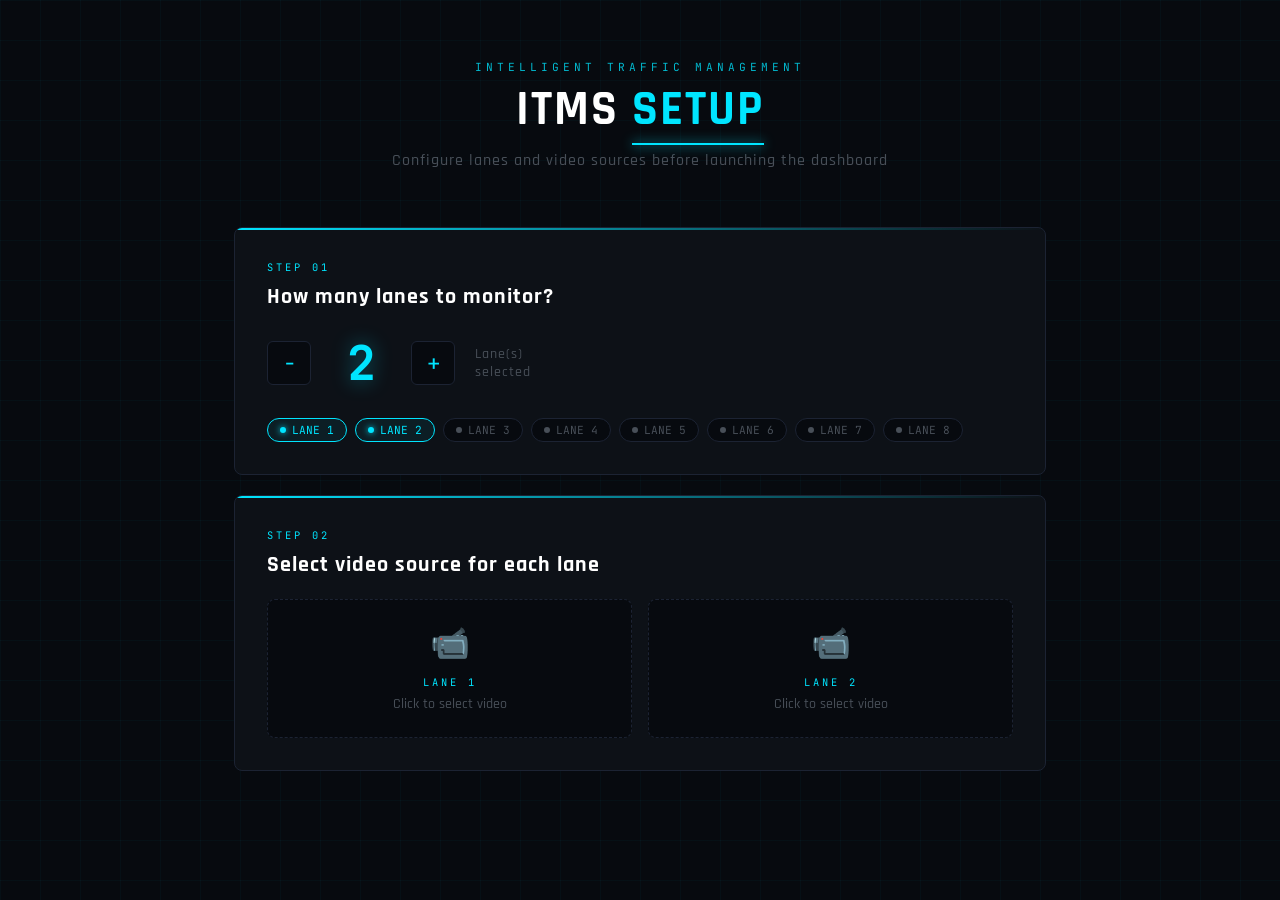
<file: frontend/templates/index.html>
<!DOCTYPE html>
<html lang="en">
<head>
<meta charset="UTF-8"/>
<meta name="viewport" content="width=device-width, initial-scale=1.0"/>
<title>ITMS — Setup</title>
<link href="https://fonts.googleapis.com/css2?family=Rajdhani:wght@400;500;600;700&family=JetBrains+Mono:wght@400;600&display=swap" rel="stylesheet"/>
<style>
:root {
  --bg:       #070a0f;
  --surface:  #0d1117;
  --border:   #1c2333;
  --accent:   #00e5ff;
  --accent2:  #39ff14;
  --warn:     #ff6b00;
  --red:      #ff2244;
  --text:     #c9d1d9;
  --muted:    #484f58;
  --font:     'Rajdhani', sans-serif;
  --mono:     'JetBrains Mono', monospace;
}

* { margin:0; padding:0; box-sizing:border-box; }

body {
  background: var(--bg);
  color: var(--text);
  font-family: var(--font);
  min-height: 100vh;
  overflow-x: hidden;
}

/* Grid background */
body::before {
  content: '';
  position: fixed; inset: 0;
  background-image:
    linear-gradient(rgba(0,229,255,0.03) 1px, transparent 1px),
    linear-gradient(90deg, rgba(0,229,255,0.03) 1px, transparent 1px);
  background-size: 40px 40px;
  pointer-events: none;
  z-index: 0;
}

.container {
  position: relative; z-index: 1;
  max-width: 860px;
  margin: 0 auto;
  padding: 60px 24px 80px;
}

/* Header */
.header {
  text-align: center;
  margin-bottom: 56px;
  animation: fadeDown 0.6s ease both;
}

.header-tag {
  font-family: var(--mono);
  font-size: 0.7rem;
  color: var(--accent);
  letter-spacing: 4px;
  text-transform: uppercase;
  margin-bottom: 12px;
  opacity: 0.8;
}

.header h1 {
  font-size: 3rem;
  font-weight: 700;
  letter-spacing: 2px;
  line-height: 1;
  color: #fff;
  text-transform: uppercase;
}

.header h1 span {
  color: var(--accent);
  position: relative;
}

.header h1 span::after {
  content: '';
  position: absolute;
  bottom: -4px; left: 0; right: 0;
  height: 2px;
  background: var(--accent);
  box-shadow: 0 0 12px var(--accent);
}

.header p {
  margin-top: 16px;
  color: var(--muted);
  font-size: 1rem;
  font-weight: 500;
  letter-spacing: 1px;
}

/* Step card */
.step-card {
  background: var(--surface);
  border: 1px solid var(--border);
  border-radius: 8px;
  padding: 32px;
  margin-bottom: 20px;
  animation: fadeUp 0.5s ease both;
  position: relative;
  overflow: hidden;
}

.step-card::before {
  content: '';
  position: absolute;
  top: 0; left: 0; right: 0;
  height: 2px;
  background: linear-gradient(90deg, var(--accent), transparent);
}

.step-number {
  font-family: var(--mono);
  font-size: 0.65rem;
  color: var(--accent);
  letter-spacing: 3px;
  text-transform: uppercase;
  margin-bottom: 8px;
}

.step-card h2 {
  font-size: 1.4rem;
  font-weight: 700;
  color: #fff;
  letter-spacing: 1px;
  margin-bottom: 20px;
}

/* Lane counter */
.lane-counter {
  display: flex;
  align-items: center;
  gap: 20px;
  margin-bottom: 24px;
}

.counter-btn {
  width: 44px; height: 44px;
  border-radius: 6px;
  border: 1px solid var(--border);
  background: var(--bg);
  color: var(--accent);
  font-size: 1.4rem;
  font-family: var(--mono);
  cursor: pointer;
  display: flex; align-items: center; justify-content: center;
  transition: all 0.2s;
  flex-shrink: 0;
}

.counter-btn:hover {
  border-color: var(--accent);
  background: rgba(0,229,255,0.06);
  box-shadow: 0 0 12px rgba(0,229,255,0.15);
}

.counter-display {
  font-size: 3rem;
  font-weight: 700;
  font-family: var(--mono);
  color: var(--accent);
  min-width: 60px;
  text-align: center;
  text-shadow: 0 0 20px rgba(0,229,255,0.4);
}

.counter-label {
  color: var(--muted);
  font-size: 0.9rem;
  font-weight: 500;
  letter-spacing: 1px;
}

/* Lane pills */
.lane-pills {
  display: flex;
  gap: 8px;
  flex-wrap: wrap;
}

.lane-pill {
  display: flex;
  align-items: center;
  gap: 6px;
  padding: 4px 12px;
  border-radius: 20px;
  border: 1px solid var(--border);
  background: var(--bg);
  font-family: var(--mono);
  font-size: 0.7rem;
  color: var(--muted);
  transition: all 0.3s;
}

.lane-pill.active {
  border-color: var(--accent);
  color: var(--accent);
  background: rgba(0,229,255,0.06);
}

.lane-pill .dot {
  width: 6px; height: 6px;
  border-radius: 50%;
  background: var(--muted);
  transition: all 0.3s;
}

.lane-pill.active .dot {
  background: var(--accent);
  box-shadow: 0 0 6px var(--accent);
}

/* Video upload grid */
#video-section { display: none; }

.video-grid {
  display: grid;
  grid-template-columns: repeat(auto-fill, minmax(240px, 1fr));
  gap: 16px;
  margin-top: 8px;
}

.video-upload-card {
  border: 1px dashed var(--border);
  border-radius: 8px;
  padding: 24px 16px;
  text-align: center;
  cursor: pointer;
  transition: all 0.2s;
  position: relative;
  background: var(--bg);
}

.video-upload-card:hover {
  border-color: var(--accent);
  background: rgba(0,229,255,0.03);
}

.video-upload-card.loaded {
  border-style: solid;
  border-color: var(--accent2);
  background: rgba(57,255,20,0.04);
}

.upload-icon {
  font-size: 2rem;
  margin-bottom: 10px;
  display: block;
}

.lane-tag {
  font-family: var(--mono);
  font-size: 0.65rem;
  letter-spacing: 3px;
  color: var(--accent);
  text-transform: uppercase;
  margin-bottom: 6px;
}

.upload-label {
  font-size: 0.85rem;
  color: var(--muted);
  font-weight: 500;
}

.file-name {
  margin-top: 8px;
  font-family: var(--mono);
  font-size: 0.7rem;
  color: var(--accent2);
  word-break: break-all;
  display: none;
}

.video-upload-card.loaded .file-name { display: block; }
.video-upload-card.loaded .upload-label { display: none; }
.video-upload-card.loaded .upload-icon { display: none; }

.check-icon {
  display: none;
  font-size: 2rem;
  margin-bottom: 10px;
}

.video-upload-card.loaded .check-icon { display: block; }

input[type="file"] { display: none; }

/* Launch button */
.launch-btn {
  width: 100%;
  padding: 18px;
  background: transparent;
  border: 1px solid var(--accent);
  color: var(--accent);
  font-family: var(--font);
  font-size: 1.1rem;
  font-weight: 700;
  letter-spacing: 3px;
  text-transform: uppercase;
  border-radius: 6px;
  cursor: pointer;
  transition: all 0.3s;
  position: relative;
  overflow: hidden;
  margin-top: 8px;
  display: none;
}

.launch-btn::before {
  content: '';
  position: absolute;
  inset: 0;
  background: var(--accent);
  transform: scaleX(0);
  transform-origin: left;
  transition: transform 0.3s ease;
  z-index: 0;
}

.launch-btn:hover::before { transform: scaleX(1); }
.launch-btn:hover { color: var(--bg); }
.launch-btn span { position: relative; z-index: 1; }

.launch-btn.visible { display: block; }

/* Loading overlay */
#loading {
  display: none;
  position: fixed; inset: 0;
  background: rgba(7,10,15,0.95);
  z-index: 100;
  align-items: center;
  justify-content: center;
  flex-direction: column;
  gap: 20px;
}

#loading.show { display: flex; }

.spinner {
  width: 48px; height: 48px;
  border: 3px solid var(--border);
  border-top-color: var(--accent);
  border-radius: 50%;
  animation: spin 0.8s linear infinite;
}

.loading-text {
  font-family: var(--mono);
  font-size: 0.85rem;
  color: var(--accent);
  letter-spacing: 2px;
}

@keyframes spin { to { transform: rotate(360deg); } }
@keyframes fadeDown {
  from { opacity:0; transform: translateY(-20px); }
  to   { opacity:1; transform: translateY(0); }
}
@keyframes fadeUp {
  from { opacity:0; transform: translateY(20px); }
  to   { opacity:1; transform: translateY(0); }
}
</style>
</head>
<body>

<div id="loading">
  <div class="spinner"></div>
  <div class="loading-text">INITIALISING SYSTEM...</div>
</div>

<div class="container">

  <div class="header">
    <div class="header-tag">Intelligent Traffic Management</div>
    <h1>ITMS <span>Setup</span></h1>
    <p>Configure lanes and video sources before launching the dashboard</p>
  </div>

  <!-- Step 1: Choose lanes -->
  <div class="step-card" style="animation-delay:0.1s">
    <div class="step-number">Step 01</div>
    <h2>How many lanes to monitor?</h2>
    <div class="lane-counter">
      <button class="counter-btn" id="btn-minus">−</button>
      <div class="counter-display" id="lane-count-display">2</div>
      <button class="counter-btn" id="btn-plus">+</button>
      <div class="counter-label">Lane(s)<br/>selected</div>
    </div>
    <div class="lane-pills" id="lane-pills"></div>
  </div>

  <!-- Step 2: Upload videos -->
  <div class="step-card" id="video-section" style="animation-delay:0.2s">
    <div class="step-number">Step 02</div>
    <h2>Select video source for each lane</h2>
    <div class="video-grid" id="video-grid"></div>
  </div>

  <!-- Launch -->
  <button class="launch-btn" id="launch-btn" onclick="launch()">
    <span>⚡ Launch Traffic Dashboard</span>
  </button>

</div>

<script>
let laneCount  = 2;
let laneFiles  = {};
const MIN = 1, MAX = 8;

function updateLaneCount(val) {
  laneCount = Math.max(MIN, Math.min(MAX, val));
  document.getElementById('lane-count-display').textContent = laneCount;

  // Update pills
  const pills = document.getElementById('lane-pills');
  pills.innerHTML = '';
  for (let i = 1; i <= MAX; i++) {
    const pill = document.createElement('div');
    pill.className = 'lane-pill' + (i <= laneCount ? ' active' : '');
    pill.innerHTML = `<span class="dot"></span>LANE ${i}`;
    pills.appendChild(pill);
  }

  // Show video section
  document.getElementById('video-section').style.display = 'block';
  buildVideoGrid();
  checkLaunchReady();
}

function buildVideoGrid() {
  const grid = document.getElementById('video-grid');
  grid.innerHTML = '';
  for (let i = 1; i <= laneCount; i++) {
    const card = document.createElement('div');
    card.className = 'video-upload-card' + (laneFiles[i] ? ' loaded' : '');
    card.id = `upload-card-${i}`;
    card.innerHTML = `
      <span class="check-icon">✅</span>
      <span class="upload-icon">📹</span>
      <div class="lane-tag">Lane ${i}</div>
      <div class="upload-label">Click to select video</div>
      <div class="file-name" id="fname-${i}">${laneFiles[i] ? laneFiles[i].name : ''}</div>
      <input type="file" id="file-${i}" accept="video/*" onchange="fileSelected(${i}, this)"/>
    `;
    card.onclick = () => document.getElementById(`file-${i}`).click();
    grid.appendChild(card);
  }
}

function fileSelected(lane, input) {
  if (input.files.length > 0) {
    laneFiles[lane] = input.files[0];
    const card = document.getElementById(`upload-card-${lane}`);
    card.classList.add('loaded');
    document.getElementById(`fname-${lane}`).textContent = input.files[0].name;
  }
  checkLaunchReady();
}

function checkLaunchReady() {
  let allLoaded = true;
  for (let i = 1; i <= laneCount; i++) {
    if (!laneFiles[i]) { allLoaded = false; break; }
  }
  const btn = document.getElementById('launch-btn');
  btn.className = 'launch-btn' + (allLoaded ? ' visible' : '');
}

async function launch() {
  document.getElementById('loading').classList.add('show');

  try {
    const startData = new FormData();
    startData.append('lane_count', laneCount);

    const startRes = await fetch('/api/start', {
      method: 'POST',
      body: startData
    });

    if (!startRes.ok) {
      throw new Error('Could not initialise lanes');
    }

    for (let i = 1; i <= laneCount; i++) {
      const uploadData = new FormData();
      uploadData.append('file', laneFiles[i]);

      const uploadRes = await fetch(`/api/upload/lane_${i}`, {
        method: 'POST',
        body: uploadData
      });

      if (!uploadRes.ok) {
        throw new Error(`Could not upload video for lane ${i}`);
      }
    }

    window.location.href = '/dashboard';
  } catch(e) {
    alert(e.message || 'Cannot connect to server. Make sure the FastAPI server is running.');
    document.getElementById('loading').classList.remove('show');
  }
}

document.getElementById('btn-minus').onclick = () => updateLaneCount(laneCount - 1);
document.getElementById('btn-plus').onclick  = () => updateLaneCount(laneCount + 1);

// Init
updateLaneCount(2);
</script>
</body>
</html>
</file>
